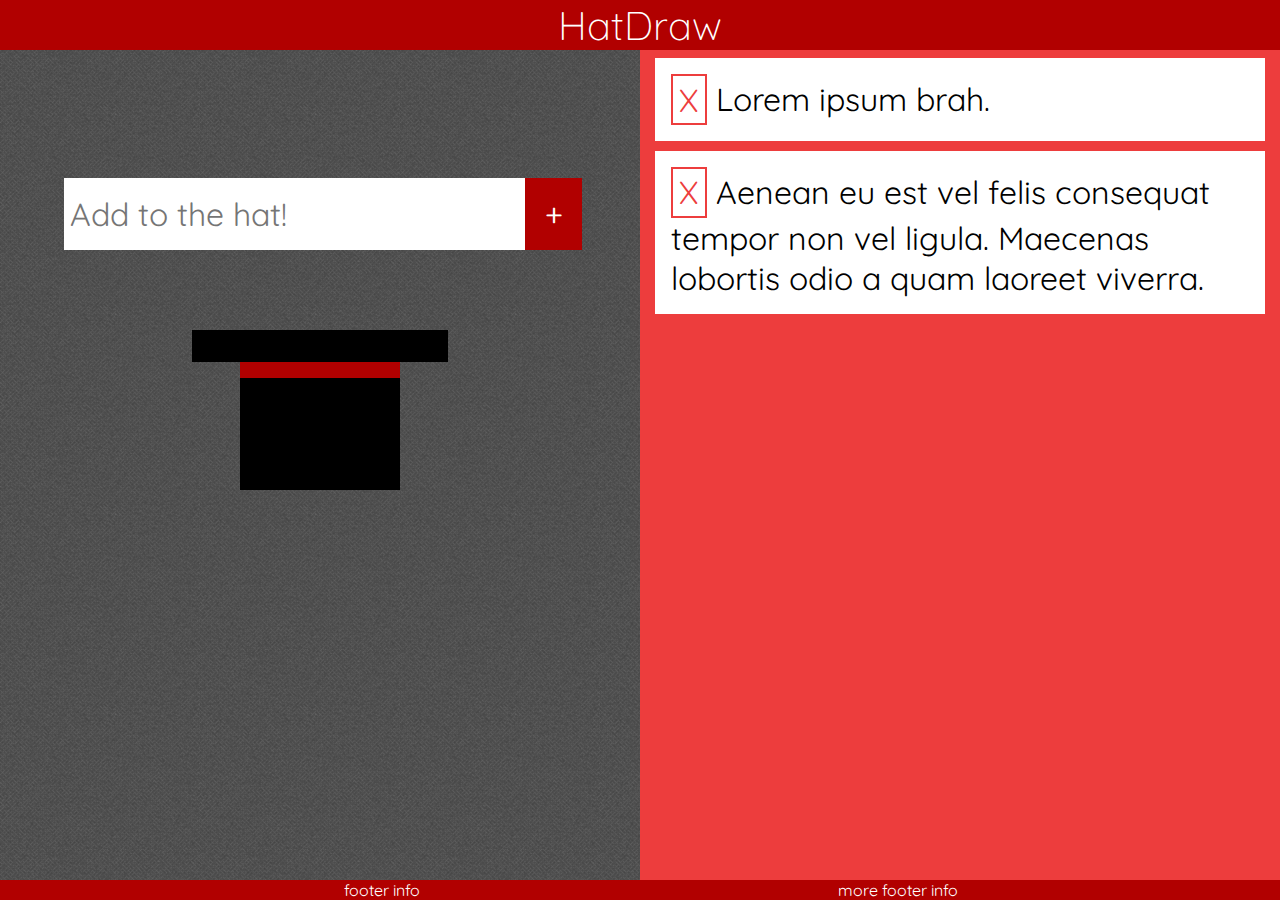
<file: index.html>
<!DOCTYPE html>
<html>
  <head>
    <meta charset=utf-8" />
    <title>HatDraw - Draw from a Hat</title>

    <!-- stylesheets -->
    <link rel="stylesheet" href="stylesheets/normalize.css"/>
    <link rel="stylesheet" href="stylesheets/main.css"/>
    <link href='http://fonts.googleapis.com/css?family=Quicksand:400,700' rel='stylesheet' type='text/css'>

  </head>
  <body>
    <header>
      <div id="title-logo">
        <h1>HatDraw</h1>
      </div>
    </header>

    <div id="main-section-container">
      <!-- text entry section -->
      <section id="hat-entry">
        <form id="hat-entry-form"  action="" method="post">
          <input type="text" id="hat-text-input" value=""
          placeholder="Add to the hat!"
          autocomplete="off"
          />
          <button type="submit" id="hat-text-submit">+</button>
        </form>
        <div id="hat-drawing">
           <div class="hat-brim">
           </div>   
           <div class="hat-base">
           </div>
        </div>
      </section>

      <!-- list of added items -->
      <section id="hat-contents">
        <ul class="content-list">
          <ol class="content-item">
            <div class="remove-item">
              X
            </div>
            <div class="item-text">
              Lorem ipsum brah.
            </div>
          </ol>
          <ol class="content-item">
            <div class="remove-item">
              X
            </div>
            <div class="item-text">
              Aenean eu est vel felis consequat tempor non vel ligula.
              Maecenas lobortis odio a quam laoreet viverra.
            </div>
          </ol>
        </ul>
      </section>
    </div>

    <footer>
      <ul>
        <li>footer info</li>
        <li>more footer info</li>
      </ul>
    </footer>

    <!-- 3rd Party Scripts -->
    <script src="http://ajax.googleapis.com/ajax/libs/jquery/2.1.1/jquery.min.js"></script>
    <!-- Scripts -->
    <script src="initialize.js"></script>
    <script src="hat.js"></script>
    <script src="domManip.js"></script>
  </body>
</html>
</file>
<file: stylesheets/main.css>
/* box-sizing reset */
html {
  box-sizing: border-box;
  font-family: 'Quicksand', sans-serif;
}

*, *:before, *:after {
  box-sizing: inherit;
}


*{
    line-height: normal !important;
}

/* General Styles */
html, body {
  height: 100%;
}

body{
  background-color: #E8E8E8; 
  color: #000;
  text-align: center;
}

h1 {
  margin: 0 0;
  padding: .1em .1em;
}

ul {
  list-style: none;
  margin: auto;
  padding: 0 0;
  width: 100%;
}

li {
  display: inline-block;
  padding: 0 4em;
  min-width: 250px;
  width: 40%;
}

/* Header */
header {
  position:relative;
  background-color: #B10000;
  width: 100%;
  z-index: 1;
} 

#title-logo {
  height: 50px;
}

#title-logo h1 {
  color: #FFF;
  font-size: 2.5em;
  font-weight: 300;
  padding: 0 0;
}

/* Hat Sections */
#main-section-container{
  background-color: #FFF;
  width: 100%;
  top: 50px;
  bottom: 10px;
  position:absolute;
}

section {
  width: 50%;
  height: 100%;
  overflow:auto;
}


/* Hat Entry Section */
#hat-entry {
  float: left;
  background-image: url('../img/tweed/tweed.png');
}

#hat-entry form {
  margin: auto;
  margin-top: 20%;
  overflow:auto;
  margin-left: 10%;
}

#hat-entry-form input, #hat-entry-form button {
  float:left;
  vertical-align: middle;
  padding-top: .5em;
  padding-bottom: .5em;
  font-size: 2em;
  border:none;
}

#hat-text-input {
  background-color: #CCC;
  width :80%;
  padding-left: .2em;
  padding-right: .2em;
}

#hat-text-input:focus {
  background-color: #FFF;
  outline: none;
}

#hat-text-submit {
  width: 10%;
  background-color: #B10000;
  color: #FFF;
}

#hat-text-submit:focus {
  outline: none;
}

/* Hat Drawing */
#hat-drawing {
    margin-top: 5em;
}

.hat-brim, .hat-base {
  background-color: #000;
  margin: auto;
}

.hat-brim {
  height: 2em;
  width: 16em;
}

.hat-base {
  border-top: 1em solid #B10000;
  height: 8em; 
  width: 10em;
}

/* Hat Contents Section */
#hat-contents {
  background-color: #ED3D3D;
  float: right;
  font-size: 2em;
  text-align: left;
}

.content-item {
  padding: .5em .5em;
  margin: .2em .4em;
  background-color: #FFF;
  border: 2px solid #ED3D3D;
}

.content-item:hover {
  background-color: #ED3D3D;
  border: 2px solid #FFF;
  color: #FFF;
}

.content-item:hover .remove-item {
  color: white;
  border: 2px solid #FFF;
}

.item-text {
  display: inline;
}

.remove-item {
  cursor: pointer;
  display: inline-block;
  color: #ED3D3D;
  border: 2px solid #ED3D3D;
  padding: .1em .2em;
  -webkit-touch-callout: none;
  -webkit-user-select: none;
  -khtml-user-select: none;
  -moz-user-select: none;
  -ms-user-select: none;
  user-select: none;
}


/* Footer */
footer {
  background-color: #B10000;
  bottom: 0;
  color: #FFF;
  left: 0;
  position: fixed;
  width: 100%;
  min-height: 20px;
}

/* Responsive Styling */
@media (max-width: 600px){

  #main-section-container{
    position: relative;
    top: 0;
    bottom: 0;
    overflow: auto;
  }
  section {
    width: 100%; 
    height: 50%;
  }

  #hat-entry form {
    margin: 2em .5em; 
  }

  #hat-text-input {
    width: 90%; 
  }

  #hat-drawing {
    margin: 1em 0; 
  }

  #hat-contents ul {
    padding-bottom: 80px;
  }

}
</file>
